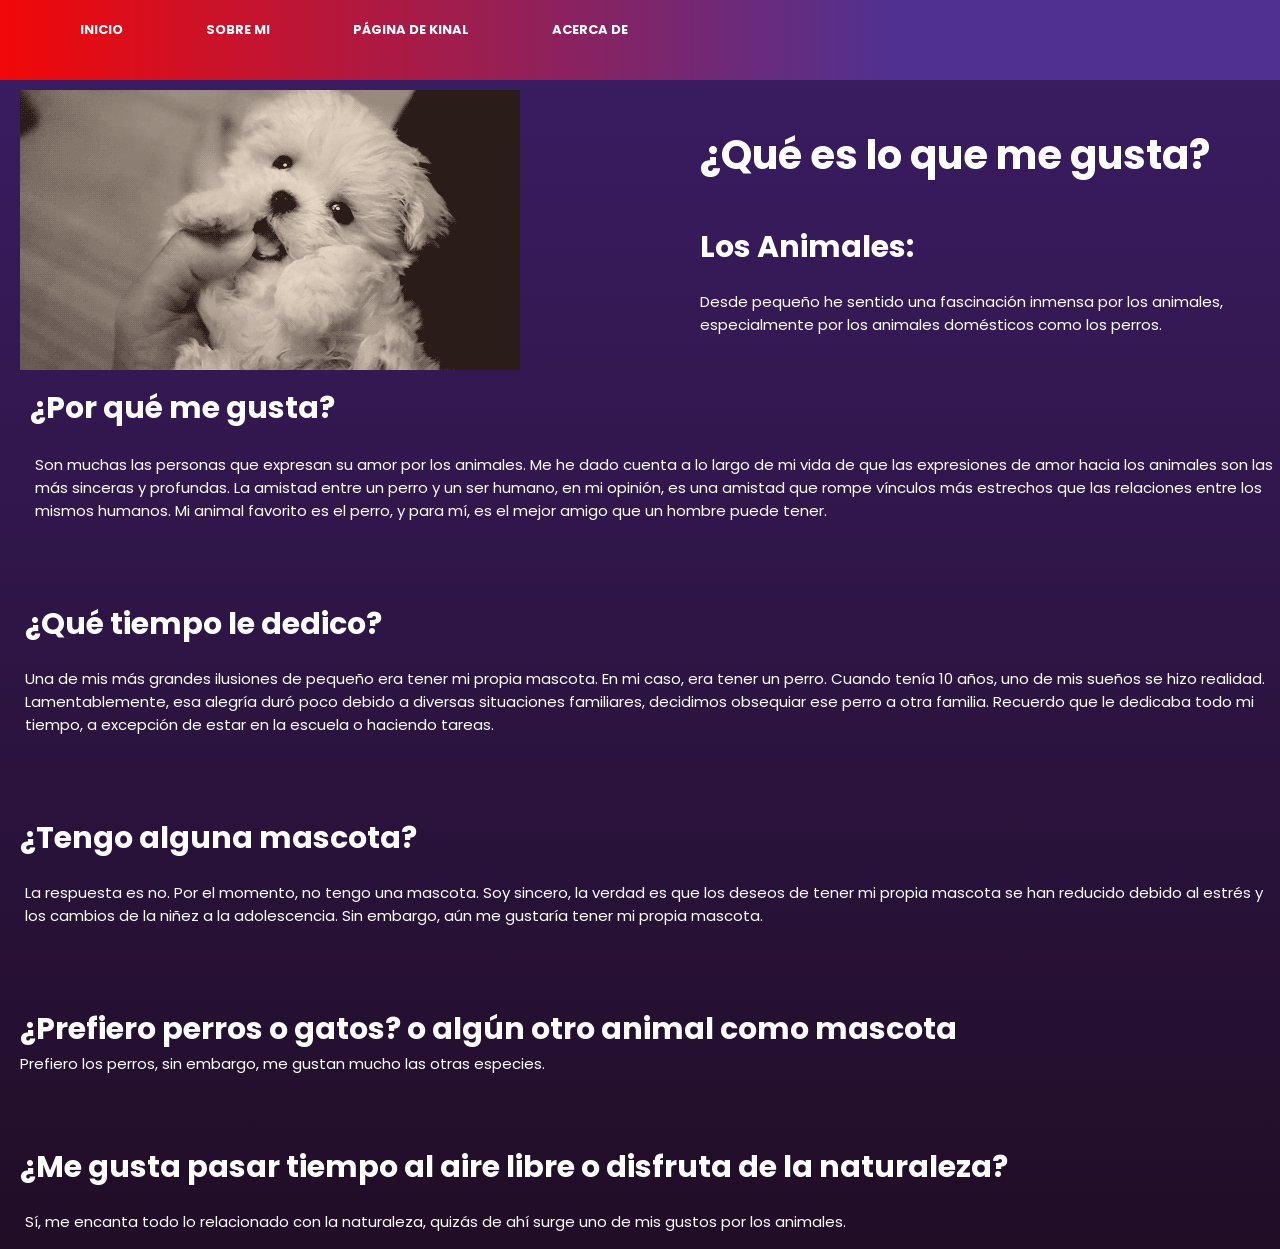
<file: Users/eluti/OneDrive/Documentos/KINAL - 2024/Taller III/Primer Bimestre/Semana 2/Laboratorio #1/index.html>
<!DOCTYPE html>
<html lang="es">

<head>
    <meta charset="UTF-8">
    <meta name="viewport" content="width=device-width, initial-scale=1.0">
    <link rel="stylesheet" href="style.css">
    <title>Kinal</title>
</head>

<body>
    <header>
        <div class="content">
            <div class="menu container">
                <a href="index.html" class="logo"></a>
                <input type="checkbox" id="menu">
                <label for="menu">
                </label>
                <nav class="navbar2">
                    <ul>
                        <li><a href="index.html">INICIO</a></li>
                        <li><a href="biografia.html">SOBRE MI</a></li>
                        <li><a href="kinal.html">PÁGINA DE KINAL</a></li>
                        <li><a href="index.html">ACERCA DE</a></li>
                    </ul>
                </nav>
            </div>
        </div>
    </header>

    </section>
    <div class="izq">
        <img src="img/animales.gif" alt="">
    </div>
    <div class="der">
        <h1>¿Qué es lo que me gusta?</h1>
        <h2 class="destacado">Los Animales:</h2>
        <p>Desde pequeño he sentido una fascinación inmensa por los animales, especialmente por los animales domésticos
            como los perros.</p>
    </div>
    <section>
        <div class="texto">
            <div class="derecho">
                <h2>¿Por qué me gusta?</h2>
                <p>Son muchas las personas que expresan su amor por los animales. Me he dado cuenta a lo largo de mi
                    vida de que las expresiones
                    de amor hacia los animales son las más sinceras y profundas. La amistad entre un perro y un ser
                    humano, en mi opinión, es una amistad
                    que rompe vínculos más estrechos que las relaciones entre los mismos humanos. Mi animal favorito es
                    el perro, y para mí, es el mejor amigo que un hombre puede tener.</p>
            </div>
        </div>
        <div class="iz">
            <h2>¿Qué tiempo le dedico?</h2>
            <p>Una de mis más grandes ilusiones de pequeño era tener mi propia mascota. En mi caso, era tener un perro.
                Cuando tenía 10 años, uno de
                mis sueños se hizo realidad. Lamentablemente, esa alegría duró poco debido a diversas situaciones
                familiares, decidimos obsequiar ese perro
                a otra familia. Recuerdo que le dedicaba todo mi tiempo, a excepción de estar en la escuela o haciendo
                tareas.</p>
        </div>

        <div class="hp">
            <h2>¿Tengo alguna mascota?</h2>
            <p>La respuesta es no. Por el momento, no tengo una mascota. Soy sincero, la verdad es que los deseos de
                tener mi propia mascota se han reducido
                debido al estrés y los cambios de la niñez a la adolescencia. Sin embargo, aún me gustaría tener mi
                propia mascota.</p>
        </div>

        <div class="hd">
            <h2>¿Prefiero perros o gatos? o algún otro animal como mascota</h2>
            <p>Prefiero los perros, sin embargo, me gustan mucho las otras especies.</p>
        </div>

        <div class="hu">
            <h2>¿Me gusta pasar tiempo al aire libre o disfruta de la naturaleza?</h2>
            <p>Sí, me encanta todo lo relacionado con la naturaleza, quizás de ahí surge uno de mis gustos por los
                animales.</p>
        </div>
        <br>
    </section>
</body>

</html>
</file>
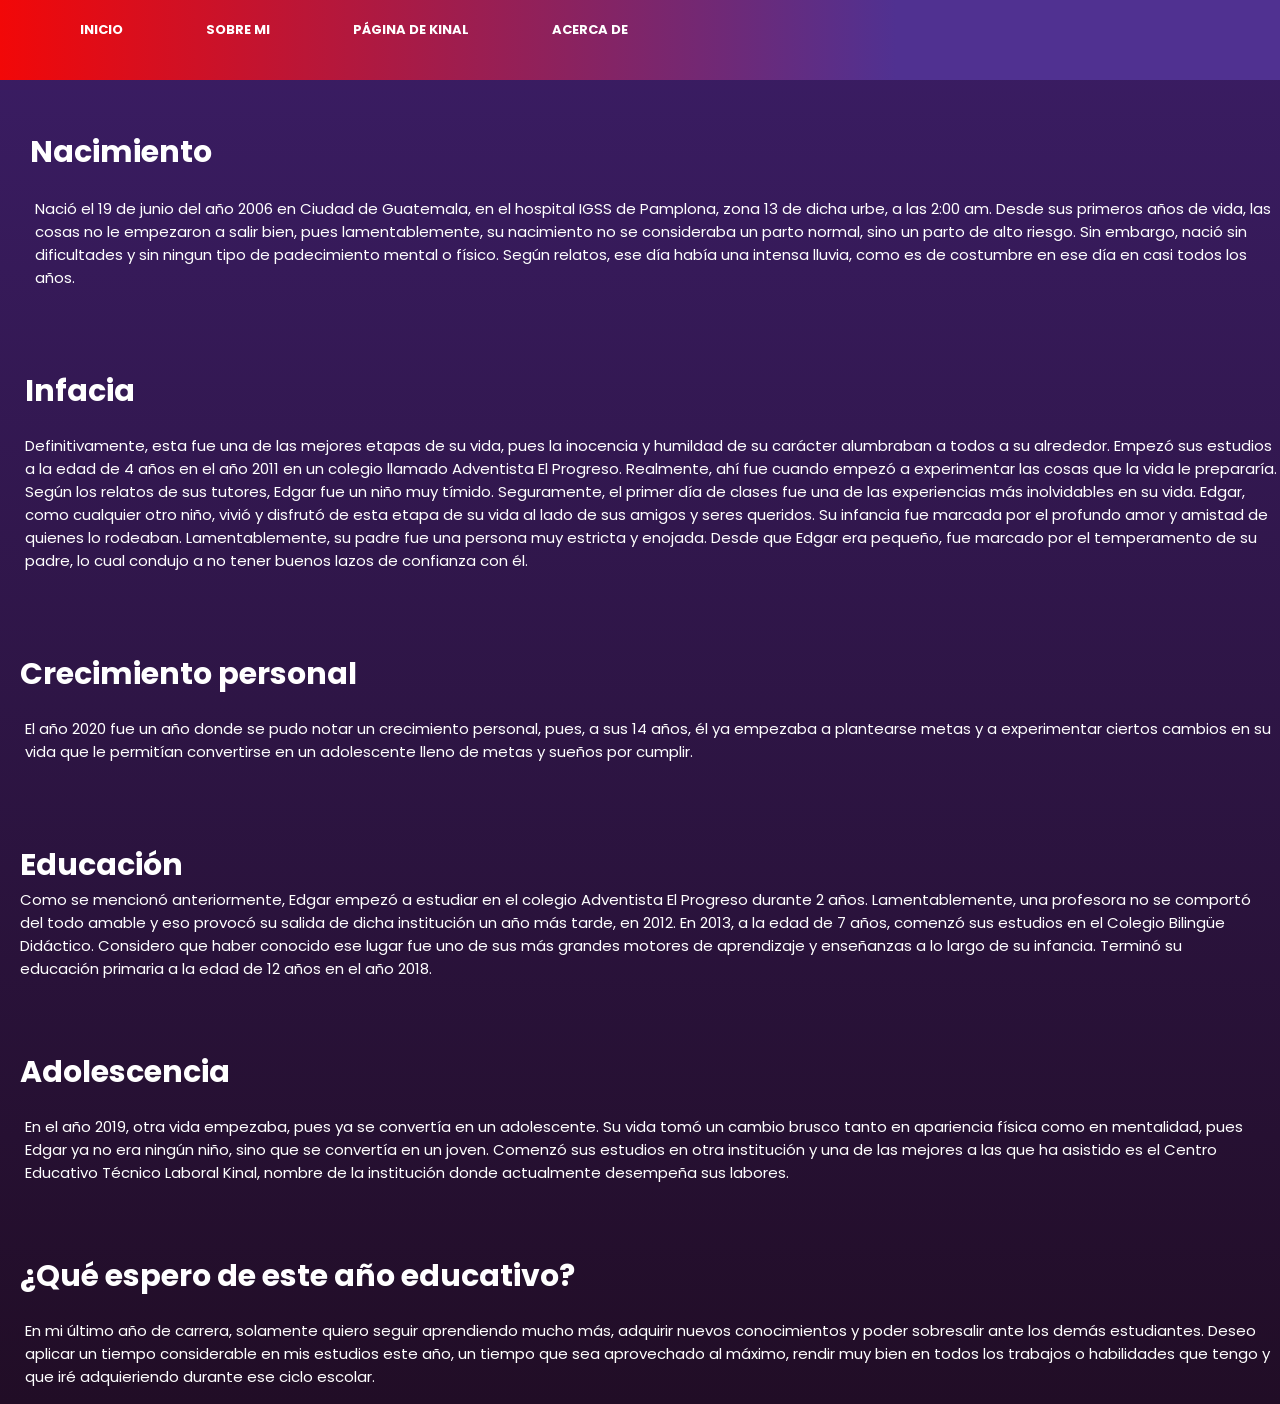
<file: Users/eluti/OneDrive/Documentos/KINAL - 2024/Taller III/Primer Bimestre/Semana 2/Laboratorio #1/biografia.html>
<!DOCTYPE html>
<html lang="es">

<head>
    <meta charset="UTF-8">
    <meta name="viewport" content="width=device-width, initial-scale=1.0">
    <link rel="stylesheet" href="style.css">
    <title>Biografía</title>
</head>

<body>
    <header>
        <div class="content">
            <div class="menu container">
                <a href="index.html" class="logo"></a>
                <input type="checkbox" id="menu">
                <label for="menu">
                </label>
                <nav class="navbar2">
                    <ul>
                        <li><a href="index.html">INICIO</a></li>
                        <li><a href="biografia.html">SOBRE MI</a></li>
                        <li><a href="kinal.html">PÁGINA DE KINAL</a></li>
                        <li><a href="#">ACERCA DE</a></li>
                    </ul>
                </nav>
            </div>
        </div>
    </header>

    <section>
        <div class="texto">
            <div class="derecho">
                <h2>Nacimiento</h2>
                <p>Nació el 19 de junio del año 2006 en Ciudad de Guatemala, en el hospital IGSS de Pamplona, zona 13 de
                    dicha urbe, a las 2:00 am.
                    Desde sus primeros años de vida, las cosas no le empezaron a salir bien, pues lamentablemente, su
                    nacimiento no se consideraba un
                    parto normal, sino un parto de alto riesgo. Sin embargo, nació sin dificultades y sin ningun tipo de
                    padecimiento mental o físico.
                    Según relatos, ese día había una intensa lluvia, como es de costumbre en ese día en casi todos los
                    años.</p>
            </div>
        </div>
        <div class="iz">
            <h2>Infacia</h2>
            <p>Definitivamente, esta fue una de las mejores etapas de su vida, pues la inocencia y humildad de su
                carácter alumbraban a todos a su alrededor.
                Empezó sus estudios a la edad de 4 años en el año 2011 en un colegio llamado Adventista El Progreso.
                Realmente, ahí fue cuando empezó a experimentar
                las cosas que la vida le prepararía. Según los relatos de sus tutores, Edgar fue un niño muy tímido.
                Seguramente, el primer día de clases fue una de las
                experiencias más inolvidables en su vida. Edgar, como cualquier otro niño, vivió y disfrutó de esta
                etapa de su vida al lado de sus amigos y seres queridos.
                Su infancia fue marcada por el profundo amor y amistad de quienes lo rodeaban. Lamentablemente, su padre
                fue una persona muy estricta y enojada. Desde que Edgar era pequeño,
                fue marcado por el temperamento de su padre, lo cual condujo a no tener buenos lazos de confianza con
                él.
            </p>
        </div>

        <div class="hp">
            <h2>Crecimiento personal</h2>
            <p>El año 2020 fue un año donde se pudo notar un crecimiento personal, pues, a sus 14 años, él ya empezaba a
                plantearse metas y a experimentar ciertos cambios en su vida que
                le permitían convertirse en un adolescente lleno de metas y sueños por cumplir.</p>
        </div>
        <div class="hd">
            <h2>Educación</h2>
            <p>Como se mencionó anteriormente, Edgar empezó a estudiar en el colegio Adventista El Progreso durante 2
                años. Lamentablemente, una profesora no se comportó del
                todo amable y eso provocó su salida de dicha institución un año más tarde, en 2012. En 2013, a la edad
                de 7 años, comenzó sus estudios en el Colegio Bilingüe Didáctico.
                Considero que haber conocido ese lugar fue uno de sus más grandes motores de aprendizaje y enseñanzas a
                lo largo de su infancia. Terminó su educación primaria a la edad de
                12 años en el año 2018.</p>
        </div>
        <div class="hu">
            <h2>Adolescencia</h2>
            <p>En el año 2019, otra vida empezaba, pues ya se convertía en un adolescente. Su vida tomó un cambio brusco
                tanto en apariencia física como en mentalidad, pues Edgar ya no era
                ningún niño, sino que se convertía en un joven. Comenzó sus estudios en otra institución y una de las
                mejores a las que ha asistido es el Centro Educativo Técnico Laboral Kinal,
                nombre de la institución donde actualmente desempeña sus labores.</p>
        </div>
        <div class="hu">
            <h2>¿Qué espero de este año educativo?</h2>
            <p>En mi último año de carrera, solamente quiero seguir aprendiendo mucho más, adquirir nuevos conocimientos
                y poder sobresalir ante los demás estudiantes.
                Deseo aplicar un tiempo considerable en mis estudios este año, un tiempo que sea aprovechado al máximo,
                rendir muy bien en todos los trabajos o habilidades
                que tengo y que iré adquieriendo durante ese ciclo escolar.
            </p>
        </div>
        <br>
    </section>
</body>

</html>
</file>
<file: Users/eluti/OneDrive/Documentos/KINAL - 2024/Taller III/Primer Bimestre/Semana 2/Laboratorio #1/style.css>
@import url('https://fonts.googleapis.com/css2?family=Poppins:wght@300;400;500;600;700&display=swap');
/* Fuente Poppins */

h1 {
    color: black;
    font-size: 45px;
    font-family: 'Poppins', 'sans-serif';
}

.content{
    min-height: 80px;
    background: linear-gradient(
        90deg, 
        rgb(242, 8, 8)0%,
        rgba(80,49,145,1) 70%
    );
}

body{
    background: linear-gradient(#3b1d65, #210d26);
    color: white;
    height: 100%;
}

header .logo h1{
    letter-spacing: 5px;
}


#menu{
    display: none;
}

.menu label{
    cursor: pointer;
    display: none;
}

.menu .navbar2 ul li a{
    font-family: 'Poppins', 'sans-serif';
    justify-items: center;
    font-size: 13px;
    padding: 20px;
    color: white;
    display: block;
    font-weight: bold;
}

.menu .navbar2 ul li a:hover{
    color: black;
}

ul li {
    display: inline-block;
    padding: 0px 20px;
}

a {
    color: #20326b;
    text-decoration: none;
    font-family: 'Poppins', 'sans-serif';
    font-size: 1.3rem;
}

:root {
    --primary-color: #c7b36a;
    --background-color: #7c244c;
    --dark-color: #20326b;
}

html {
    font-size: 62.5%;
    font-family: 'Poppins', sans-serif;
}

.navegacion {
    margin: 2px auto;
    background-color: var(--primary-color);
}

.navegacion ul {
    list-style: none;
}

.menu>li {
    position: relative;
    display: inline-block;
}

.menu>li>a {
    display: block;
    margin: 20px;
    padding: 10px 10px;
    color: var(--dark-color);
    font-family: 'Poppins', 'sans-serif';
    text-decoration: none;
}

.der h1{
    color: white;
    margin-left: 70rem;
    margin-top: -25rem;
    font-size: 4rem;
}

.izq img{
    margin-top: 1rem;
    margin-left: 2rem;
}

.der h2{
    color: white;
    margin-top: 4rem;
    margin-left: 70rem;
    font-size: 3rem;
}

.derecho h2{
    font-size: 3rem;
    margin-top: 5rem;
    margin-left: 3rem;
    margin: 1 20px;
}

.derecho p{
    font-size: 1.5rem;
    margin-left: 3.5rem;
    margin-top: 2.2rem;
    margin: 2 20px;
}

.iz h2{
    margin-top: 8rem;
    color: white;
    font-size: 3rem;
    margin-left: 2.5rem;
}

.hp h2{
    margin-top: 8rem;
    color: white;
    font-size: 3rem;
    margin-left: 2rem;
}

.hd p{
    margin-top: 2rem;
    margin-left: 2.5rem;
    font-size: 1.5rem;
    margin: 0 20px;
}

.hu h2{
    margin-top: 7rem;
    color: white;
    font-size: 3rem;
    margin-left: 2rem;
}

.hu p{
    margin-top: 2rem;
    margin-left: 2.5rem;
    font-size: 1.5rem;
}

.hp p{
    margin-top: 2rem;
    margin-left: 2.5rem;
    font-size: 1.5rem;
}

.hd h2{
    color: white;
    font-size: 3rem;
    margin-left: 2rem;
    margin-top: 8rem;
}


.iz p{
    margin-top: 2rem;
    margin-left: 2.5rem;
    font-size: 1.5rem;
}

.der p{
    color: white;
    margin-left: 70rem;
    font-size: 1.5rem;
    margin-top: 2rem;
}
.menu li a:hover {
    color: white;
    text-decoration: 3rem;
    transition: all .3s;

}

.header .logo h3{
    font-weight: normal;
    letter-spacing: 10px;
}

.submenu {
    position: absolute;
    background-color: var(--primary-color);
    display: none;
    border-radius: 1.5rem;
}

.submenu2 {
    position: absolute;
    background-color: var(--primary-color);
    width: 22rem;
    display: none;
    border-radius: 2rem;
}

.submenu li a {
    display: block;
    width: 120%;
    padding: 15px;
    color: var(--dark-color);
    font-family: 'Poppins', 'sans-serif';
    text-decoration: none;
}

.submenu2 li a {
    display: block;
    width: 200%;
    padding: 15px;
    color: var(--dark-color);
    font-family: 'Poppins', 'sans-serif';
    text-decoration: none;
}

.menu li:hover .submenu {
    display: block;
}

.menu li:hover .submenu2 {
    display: block;
}

* {
    margin: 0;
    padding: 0;
    box-sizing: border-box;
}

.container {
    max-width: 120rem;
    margin: 0 auto;
}

.heading-1 {
    text-align: center;
    font-weight: 500;
    font-size: 3rem;
}

.container-hero {
    background-color: var(--background-color);
}


.hero {
    display: flex;
    justify-content: space-between;
    align-items: center;
    padding: 2rem 0;
}

.customer-support {
    display: flex;
    align-items: center;
    gap: 2rem;
}

.customer-support i {
    font-size: 3.3rem;
    color: var(--primary-color);
}

.content-customer-support {
    display: flex;
    flex-direction: column;
}

.container-logo {
    display: flex;
    align-items: center;
    gap: 0.5rem;
}

.container-logo i {
    font-size: 3rem;
}

.text {
    color: white;
    font-size: 1.8rem;
}

.number {
    color: white;
    font-size: 1.8rem;
}

.logo{
    font-size: 25px;
    color: white;
    text-transform: uppercase;
    font-weight: bold;
}

.container-logo h1 a {
    text-decoration: none;
    color: white;
    font-size: 4rem;
    text-transform: uppercase;
    letter-spacing: -1px;
    text-align: center;
}

.container-user {
    display: flex;
    gap: 1rem;
    cursor: pointer;
}

.container-user .fa-user {
    font-size: 3rem;
    color: var(--primary-color);
    padding-right: 2.5rem;
    border-right: 1px solid white;
}

.container-user .fa-heart {
    font-size: 3rem;
    color: var(--primary-color);
    padding-left: 1rem;
}

.content-donate-cart {
    display: flex;
    flex-direction: column;
}

.container-navbar {
    background-color: var(--primary-color);
    height: 9rem;
}

.search-form {
    position: relative;
    left: 250px;
    top: -60px;
    display: flex;
    align-items: center;
    border: 2px solid white;
    border-radius: 3rem;
    background-color: white;
    height: 4.4rem;
    overflow: hidden;
    margin-left: 900px;
    margin-right: 329px;
}

.search-form input {
    outline: none;
    font-family: inherit;
    border: none;
    width: 25rem;
    font-size: 1.3rem;
    padding: 0 2rem;
    color: #777;
    cursor: pointer;
}

.search-form input::-webkit-search-cancel-button {
    appearance: none;
}

.search-form .btn-search {
    border: none;
    background-color: var(--primary-color);
    display: flex;
    align-items: center;
    justify-content: center;
    height: 100%;
    padding: 1rem;
}

.btn-search i {
    font-size: 2rem;
    color: white;
}

.banner {
    background-image: linear-gradient(100deg, black, #00000020), url('img/kinal.jpg');
    height: 60rem;
    background-size: cover;
    background-position: center;
}

.user {
    color: white;
    font-size: 1.8rem;
}

.content-banner {
    max-width: 90rem;
    margin: 0 auto;
    padding: 25rem 0;
}

.content-banner p {
    color: var(--primary-color);
    font-size: 1.2 rem;
    margin-bottom: 1rem;
    font-weight: 500;
    font-size: 3.5rem;
}

.content-banner h2 {
    color: white;
    font-size: 8rem;
    font-weight: 500;
    line-height: 1.2;
    font-size: 2rem;
}

.content-banner a {
    margin-top: 2rem;
    text-decoration: none;
    color: white;
    background-color: var(--primary-color);
    display: inline-block;
    padding: 1rem 3rem;
    text-transform: uppercase;
    border-radius: 2rem;
    font-size: 1.2rem;

}

.main-content {
    background-color: var(--background-color);
}

.container-features {
    display: grid;
    grid-template-columns: repeat(2, 1fr);
    gap: 3rem;
    padding: 3rem 0;
}

.card-feature {
    display: flex;
    align-items: center;
    justify-content: center;
    gap: 1.5rem;

    background-color: #FCFCFC;
    border-radius: 1.9rem;
    width: 50rem;
    height: 12rem;
    padding: 1.5rem 0;
}

.card-feature a {
    margin-top: 2rem;
    cursor: pointer;
    text-decoration: none;
    color: white;
    background-color: var(--primary-color);
    display: inline-block;
    padding: 1rem 3rem;
    text-transform: uppercase;
    border-radius: 2rem;
    font-size: 1.2rem;
    top: -10px;
}

.card-feature i {
    font-size: 2.8rem;
    margin: 15px;
    color: var(--primary-color);
}

.feature-content {
    display: flex;
    flex-direction: column;
    gap: 0.5rem;
}

.feature-content span {
    font-weight: 700;
    font-size: 1.5rem;
    margin-right: 1.5vh;
    color: var(--dark-color);
}

.feature-content p {
    color: #777;
    margin: 2px;
    font-weight: 500;
    font-size: 1.2rem;
}

/* CATEGORIAS */

.top-categories {
    display: flex;
    flex-direction: column;
    gap: 2rem;
    margin-bottom: 3rem;
}

.container-categories {
    display: grid;
    grid-template-columns: repeat(3, 1fr);
    gap: 3rem;
}

.card-category {
    height: 20rem;
    display: flex;
    flex-direction: column;
    align-items: center;
    justify-content: center;
    border-radius: 2rem;
    gap: 2rem;
}

.category-moca {
    background-image: linear-gradient(#00000080, #00000080), url('img/unis.jpg');
    background-size: cover;
    background-position: bottom;

}

.category-oracle {
    background-image: linear-gradient(#00000080, #00000080), url('img/oracle.png');
    background-size: cover;
    background-position: center;
    background-repeat: no-repeat;

}

.category-honda {
    background-image: linear-gradient(#00000080, #00000080), url('img/honda.jpg');
    background-size: cover;
    background-position: center;
    background-repeat: no-repeat;
}

.category-dyend {
    background-image: linear-gradient(#00000080, #00000080), url('img/dyned.png');
    background-size: cover;
    background-position: center;
    background-repeat: no-repeat;
}

.category-vmware {
    background-image: linear-gradient(#00000080, #00000080), url('img/vmware.jpg');
    background-size: cover;
    background-position: center;
    background-repeat: no-repeat;

}

.category-toefl {
    background-image: linear-gradient(#00000080, #00000080), url('/img/unis.png');
    background-size: cover;
    background-position: center;
    background-repeat: no-repeat;
}

.category-toeflibt {
    background-image: linear-gradient(#00000080, #00000080), url('img/toeflIbt.png');
    background-size: cover;
    background-position: center;
    background-repeat: no-repeat;

}

.card-category p::after {
    content: '';
    width: 2.5rem;
    height: 2px;
    background-color: white;
    position: absolute;
    bottom: -1rem;
    left: 50%;
    transform: translate(-50%, 50%);
}

.card-category p {
    font-size: 2.0rem;
    color: white;
    text-transform: capitalize;
    position: relative;
}

.card-category span {
    font-size: 1.6rem;
    color: white;
    cursor: pointer;
}

.card-category spna:hover {
    color: var(--primary-color);
}

.top-products {
    display: flex;
    flex-direction: column;
    gap: 2rem;
    margin-bottom: 3rem;

}

.container-options {
    display: flex;
    justify-content: center;
    gap: 2rem;
    margin-bottom: 1rem;
}

.container-options span {
    color: #777;
    background-color: white;
    padding: .7rem 3rem;
    font-size: 1.4rem;
    text-transform: capitalize;
    border-radius: 2rem;
    cursor: pointer;
}

.container-options span:hover {
    background-color: var(--primary-color);
    color: white;
}

.container-options span.active {
    background-color: var(--primary-color);
    color: white;
}

.container-products {
    display: grid;
    grid-template-columns: repeat(auto-fit, minmax(20rem, 1fr));
    gap: 3rem;
}

.card-product {
    background-color: white;
    padding: 2rem 3rem;
    border-radius: .5rem;
    cursor: pointer;
    box-shadow: rgba(0, 0, 0, 0.1);
}

.container-img {
    position: relative;
}

.container-img img {
    width: 170%;
}

.container-img .discount {
    position: absolute;
    top: 0;
    left: 0;
    background-color: var(--primary-color);
    color: white;
    padding: 2px 1.2rem;
    border-radius: 1rem;
    font-size: 1.2rem;
}

.heading-1 {
    color: white;
}

.container .card-product {
    display: grid;
    justify-items: center;
    grid-template-columns: 1fr 1fr;
    grid-template-rows: repeat(4, min-content);
    row-gap: 1rem;
}

.stars {
    grid-row: 1/2;
    grid-column: 1/-1;
}

.starts i {
    font-size: 1.3rem;
    color: var(--primary-color);
}

.content-card-product h3 {
    grid-row: 2/3;
    grid-column: 1/-1;

    font-weight: 400;
    font-size: 1.6rem;
    margin-bottom: 1rem;
    cursor: pointer;
}

.content-card-product h3:hover {
    color: var(--primary-color);
}

.add-cart {
    justify-self: start;
    border: 2px solid var(--primary-color);
    padding: 1rem;
    border-radius: 50%;
    cursor: pointer;
    transition: all .4s ease;

    display: flex;
    align-items: center;
    justify-content: center;
}

.add-cart:hover {
    background-color: var(--primary-color);
}

.add-cart:hover i {
    background-color: white;
}

.content-card-product .price {
    justify-self: end;
    font-size: 1.7rem;
    font-weight: 600;
}

.content-card-product .price span {
    font-size: 1.5rem;
    font-weight: 400;
    text-decoration: line-through;
    color: #777;
    margin-left: .5rem;
}

.add-cart i {
    font-size: 1.5rem;
    color: var(--primary-color);
}

.container-kinal {
    background-image: linear-gradient(#00000080, #00000080);
    display: flex;
    color: #fff;
    justify-content: center;
    font-size: 1.7rem;
    text-align: center;
    font-family: 'Poppins', sans-serif;
    margin: 1px;
    padding: 98px;
}

.button-group {
    display: flex;
    flex-direction: column;
    gap: 1rem;

    position: absolute;
    top: 0;
    right: -3rem;
    z-index: -1;
    transition: all .4s ease;
}

.button-group span {
    border: 1px solid var(--primary-color);
    padding: .8rem;

    display: flex;

    margin-right: -3rem;
    justify-content: center;
    border-radius: 50%;
    cursor: pointer;
    transition: all .4s ease;
}

.button-group span i {
    font-size: 1.5rem;
    color: black;
}

.button-group span:hover i {
    color: white;
}

.button-group span:hover {
    background-color: var(--dark-color);
}

.card-product:hover .button-group {
    z-index: 0;
    right: -2rem;
}

.card-product:hover .discount {
    background-color: black;
}

.category-mocae {
    background-image: linear-gradient(#17171780, #00000080), url('img/semana4.png');
    background-size: cover;
    background-position: center;
    background-repeat: no-repeat;

}

.category-oraclee {
    background-image: linear-gradient(#17171780, #00000080), url('img/semana3.png');
    background-size: cover;
    background-position: center;
    background-repeat: no-repeat;

}

.category-hondaa {
    background-image: linear-gradient(#17171780, #00000080), url('img/semana2.png');
    background-size: cover;
    background-position: center;
    background-repeat: no-repeat;
}

.category-dyende {
    background-image: linear-gradient(#17171780, #00000080), url('img/semana49.png');
    background-size: cover;
    background-position: center;
    background-repeat: no-repeat;
}

.category-dyendeo {
    background-image: linear-gradient(#00000080, #00000080), url('img/fondo.jpg');
    background-size: cover;
    background-position: center;
    background-repeat: no-repeat;
}

.category-dyendeos {
    background-image: linear-gradient(#00000080, #00000080), url('img/kinal20.jpg');
    background-size: cover;
    background-position: center;
    background-repeat: no-repeat;
}

.final {
    text-align: center;
    color: white;
}
</file>
